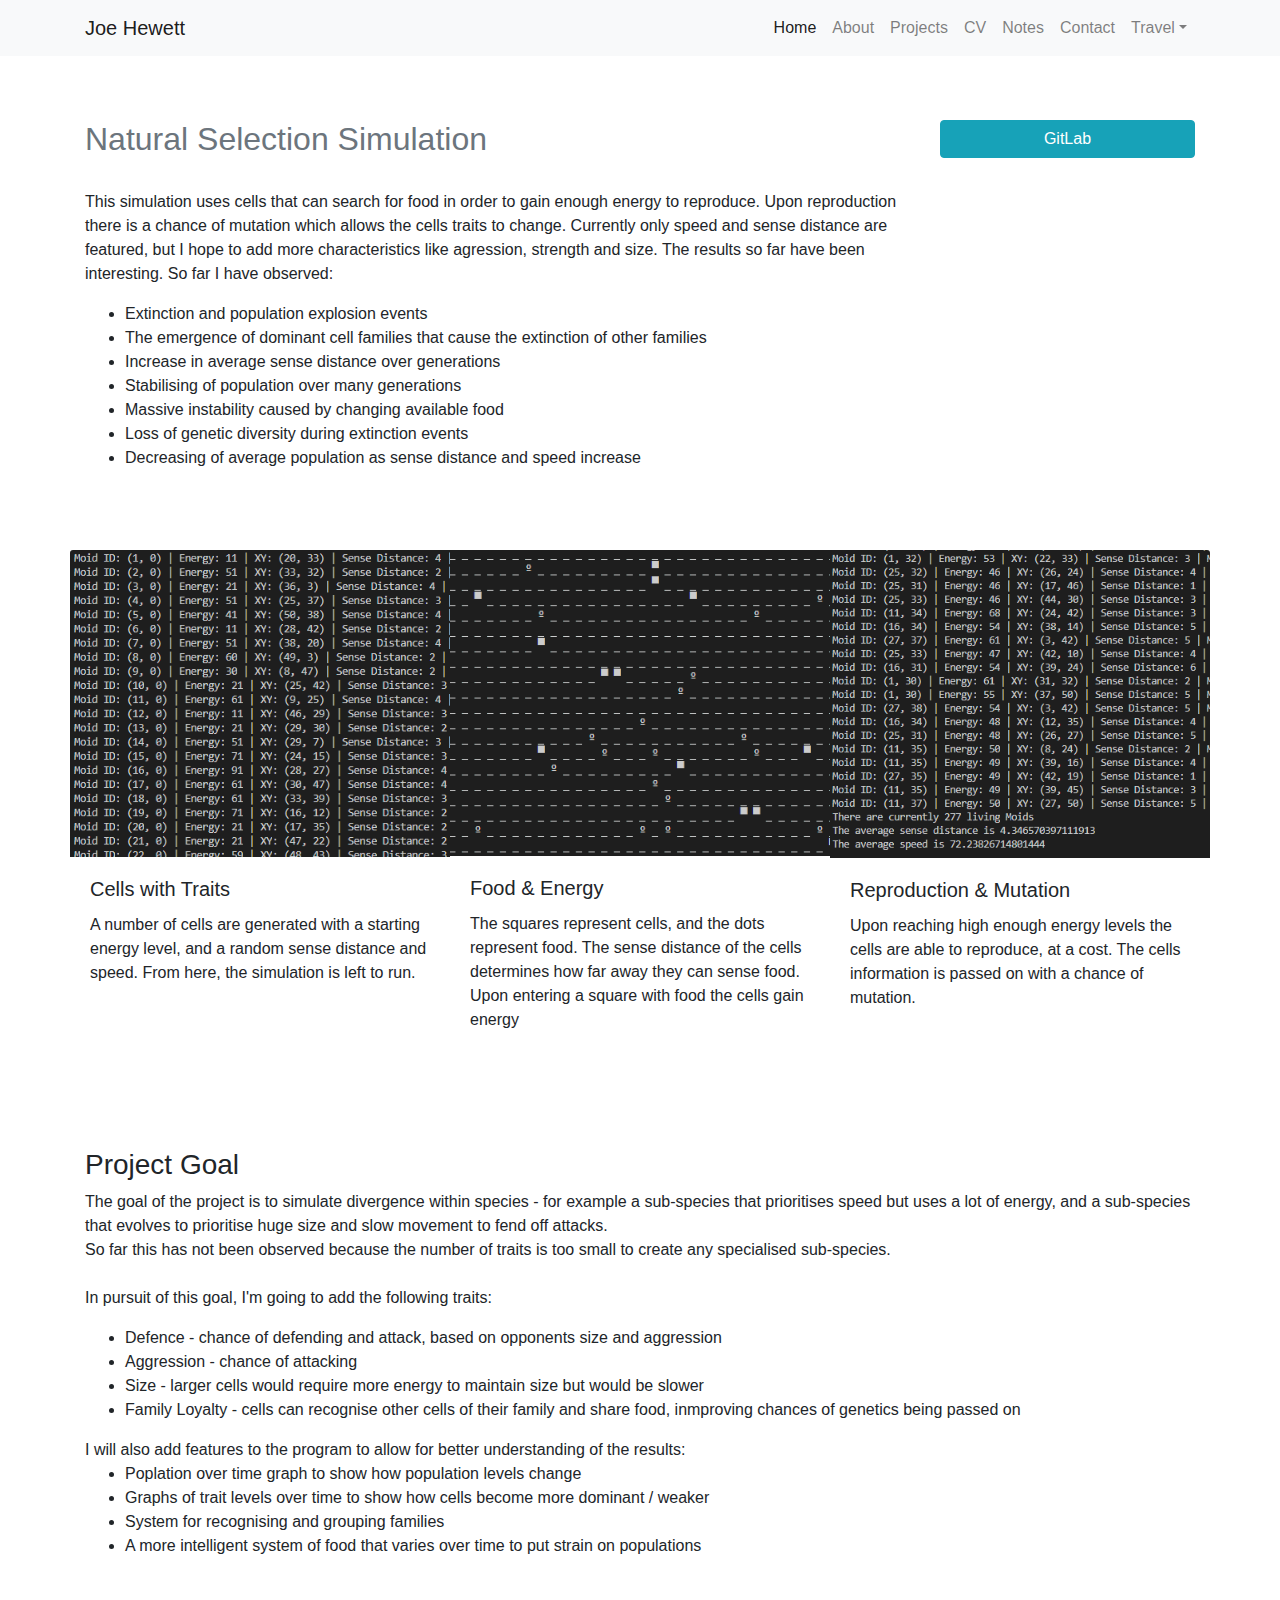
<file: project1.html>
<!doctype html>
<html lang="en">

  <head>
    <!-- Required meta tags -->
    <meta charset="utf-8">
    <meta name="viewport" content="width=device-width, initial-scale=1, shrink-to-fit=no">

    <!-- Bootstrap CSS -->
    <link rel="stylesheet" href="https://maxcdn.bootstrapcdn.com/bootstrap/4.0.0/css/bootstrap.min.css" integrity="sha384-Gn5384xqQ1aoWXA+058RXPxPg6fy4IWvTNh0E263XmFcJlSAwiGgFAW/dAiS6JXm" crossorigin="anonymous">
    <link rel="stylesheet" type="text/css" href="css/style.css">

    <title>Joe Hewett</title>

  </head>

  <body>



  <!-- TOP NAVBAR -->
  <nav class="navbar navbar-expand-md navbar-light bg-light sticky-top fixed-top" id="home">

      <div class="container ml-md-auto">

          <div class="navbar-brand d-none d-md-block">
              Joe Hewett
          </div>

          <div class="navbar-brand d-block d-md-none">
              Joe Hewett
          </div>

          <button class="navbar-toggler" data-toggle="collapse" data-target="#collapse_target">
              <span class="navbar-toggler-icon"></span>
          </button>

          <div class="collapse navbar-collapse" id="collapse_target">

              <ul class="nav navbar-nav ml-auto smooth-scroll">

                  <li class="nav-item active"><a class="nav-link" href="index.html">Home</a></li>

                  <li class="nav-item"><a class="nav-link" href="index.html#about">About</a></li>

                  <li class="nav-item"><a class="nav-link" href="index.html#projects">Projects</a></li>
         
                  <li class="nav-item"><a class="nav-link" href="index.html#cv">CV</a></li>

                  <li class="nav-item"><a class="nav-link" href="index.html#notes">Notes</a></li>

                  <li class="nav-item"><a class="nav-link" href="contact-form-bootstrap\formpage.html">Contact</a></li>

                  <li class="nav-item dropdown">
                    <a class="nav-link dropdown-toggle" href="" id="navbarDropdownMenuLink" data-toggle="dropdown" aria-haspopup="true" aria-expanded="false">Travel</a>
                    <div class="dropdown-menu" aria-labelledby="navbarDropdownMenuLink">
                      <a class="dropdown-item" href="service2.html">Europe</a>
                      <a class="dropdown-item" href="service1.html">Asia</a>
                      <a class="dropdown-item" href="service3.html">Oceania</a>
                      <a class="dropdown-item" href="service3.html">America</a>
                    </div>
                  </li>
              </ul>
          </div>
      </div>
    </nav>


    <div class="container py-5">

        <div class="row py-3">
            <div class="col-9">
                <h2 class="text-muted">Natural Selection Simulation</h2></br>
                  <p>This simulation uses cells that can search for food in order to gain enough energy to reproduce. Upon reproduction there is a chance of mutation
                    which allows the cells traits to change. Currently only speed and sense distance are featured, but I hope to add more characteristics like agression, strength and size.
                    The results so far have been interesting. So far I have observed:
                    <ul>
                      <li>Extinction and population explosion events</li>
                      <li>The emergence of dominant cell families that cause the extinction of other families</li>
                      <li>Increase in average sense distance over generations</li>
                      <li>Stabilising of population over many generations</li>
                      <li>Massive instability caused by changing available food</li>
                      <li>Loss of genetic diversity during extinction events</li>
                      <li>Decreasing of average population as sense distance and speed increase</li>
                    </ul> 
                  </p>
            </div>
            <div class="col-3">
                <a class="btn btn-info btn-block" href="https://gitlab.com/JoeHewett/natural-selection-sim" role="button">GitLab</a>
          </div>
        </div>

        <div class="row py-5">
                <div class="card-group">
                        <div class="card">
                          <img class="card-img-top" src="img/nss2.PNG" alt="Card image cap">
                          <div class="card-body">
                            <h5 class="card-title">Cells with Traits</h5>
                            <p class="card-text">A number of cells are generated with a starting energy level, and a random sense distance and speed. From here, the simulation is left to run.</p>
                            
                          </div>
                        </div>
                        <div class="card">
                          <img class="card-img-top" src="img/nss1.PNG" alt="Card image cap">
                          <div class="card-body">
                            <h5 class="card-title">Food &amp Energy</h5>
                            <p class="card-text">The squares represent cells, and the dots represent food. The sense distance of the cells determines how far away they can sense food. Upon entering a square with food the cells gain energy</p>
                            
                          </div>
                        </div>
                        <div class="card">
                          <img class="card-img-top" src="img/nss3.PNG" alt="Card image cap">
                          <div class="card-body">
                            <h5 class="card-title">Reproduction &amp Mutation</h5>
                            <p class="card-text">Upon reaching high enough energy levels the cells are able to reproduce, at a cost. The cells information is passed on with a chance of mutation.</p>
                            
                          </div>
                        </div>
                      </div>
        </div>


        <div class="row py-5">
            <div class="col-12">
                <h3>Project Goal</h3>
                <p>The goal of the project is to simulate divergence within species - for example a sub-species that prioritises speed but uses a lot of energy, and a sub-species that evolves to prioritise huge size and slow movement to fend off attacks.</br> 
                So far this has not been observed because the number of traits is too small to create any specialised sub-species.</br><br>
                In pursuit of this goal, I'm going to add the following traits:
                <ul>
                  <li>Defence - chance of defending and attack, based on opponents size and aggression</li>
                  <li>Aggression - chance of attacking</li>  
                  <li>Size - larger cells would require more energy to maintain size but would be slower</li> 
                  <li>Family Loyalty - cells can recognise other cells of their family and share food, inmproving chances of genetics being passed on</li>
                </ul>

                I will also add features to the program to allow for better understanding of the results:
                <ul>
                  <li>Poplation over time graph to show how population levels change</li>
                  <li>Graphs of trait levels over time to show how cells become more dominant / weaker</li>
                  <li>System for recognising and grouping families </li>
                  <li>A more intelligent system of food that varies over time to put strain on populations</li>
                </ul>
                  
                </p>
            </div>
        </div>
    </div>

    </body>
    </html>
</file>
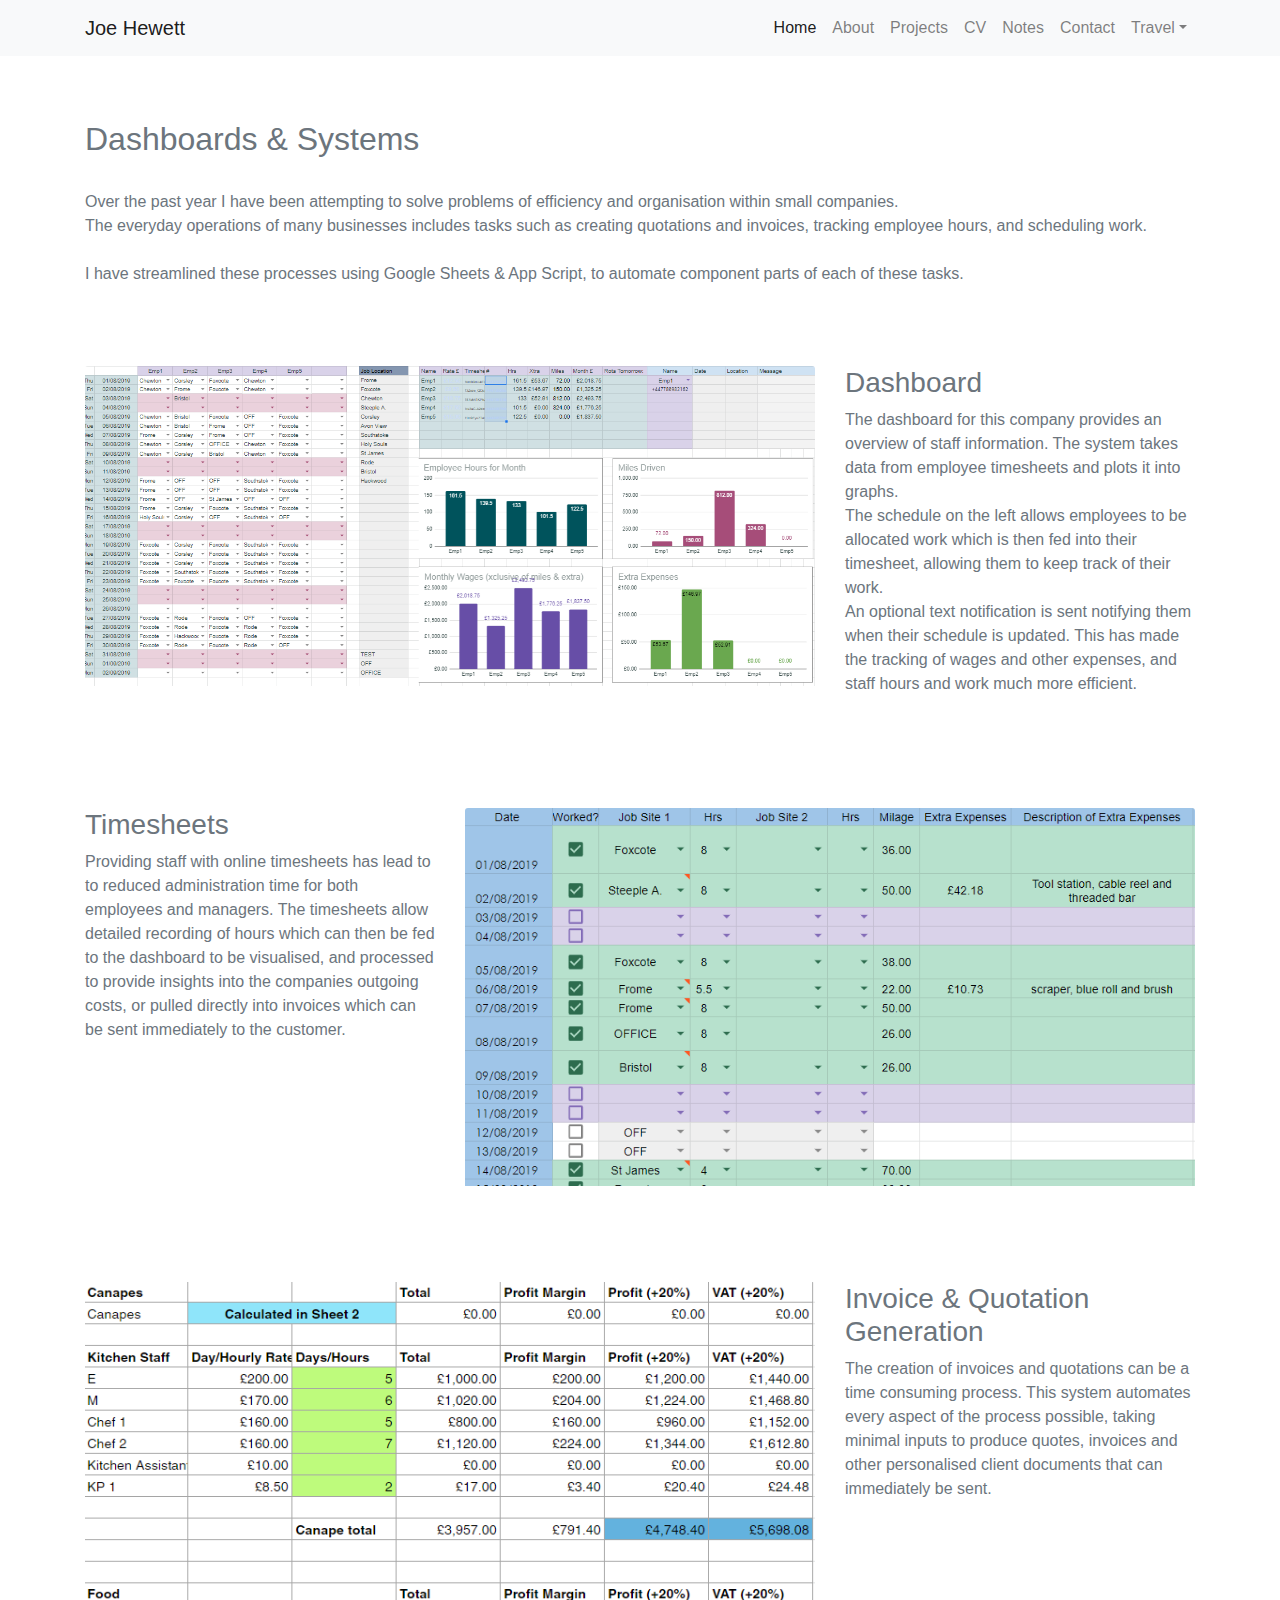
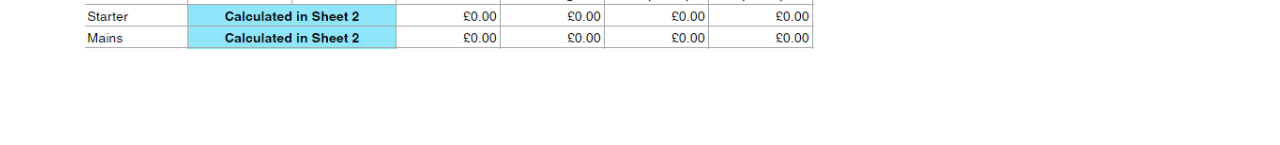
<file: project2.html>
<!doctype html>
<html lang="en">

  <head>
    <!-- Required meta tags -->
    <meta charset="utf-8">
    <meta name="viewport" content="width=device-width, initial-scale=1, shrink-to-fit=no">

    <!-- Bootstrap CSS -->
    <link rel="stylesheet" href="https://maxcdn.bootstrapcdn.com/bootstrap/4.0.0/css/bootstrap.min.css" integrity="sha384-Gn5384xqQ1aoWXA+058RXPxPg6fy4IWvTNh0E263XmFcJlSAwiGgFAW/dAiS6JXm" crossorigin="anonymous">
    <link rel="stylesheet" type="text/css" href="css/style.css">

    <title>Joe Hewett</title>

  </head>

  <body>



  <!-- TOP NAVBAR -->
  <nav class="navbar navbar-expand-md navbar-light bg-light sticky-top fixed-top" id="home">

      <div class="container ml-md-auto">

          <div class="navbar-brand d-none d-md-block">
              Joe Hewett
          </div>

          <div class="navbar-brand d-block d-md-none">
              Joe Hewett
          </div>

          <button class="navbar-toggler" data-toggle="collapse" data-target="#collapse_target">
              <span class="navbar-toggler-icon"></span>
          </button>

          <div class="collapse navbar-collapse" id="collapse_target">

              <ul class="nav navbar-nav ml-auto smooth-scroll">

                  <li class="nav-item active"><a class="nav-link" href="index.html">Home</a></li>

                  <li class="nav-item"><a class="nav-link" href="index.html#about">About</a></li>

                  <li class="nav-item"><a class="nav-link" href="index.html#projects">Projects</a></li>
         
                  <li class="nav-item"><a class="nav-link" href="index.html#cv">CV</a></li>

                  <li class="nav-item"><a class="nav-link" href="index.html#notes">Notes</a></li>

                  <li class="nav-item"><a class="nav-link" href="contact-form-bootstrap\formpage.html">Contact</a></li>

                  <li class="nav-item dropdown">
                    <a class="nav-link dropdown-toggle" href="" id="navbarDropdownMenuLink" data-toggle="dropdown" aria-haspopup="true" aria-expanded="false">Travel</a>
                    <div class="dropdown-menu" aria-labelledby="navbarDropdownMenuLink">
                      <a class="dropdown-item" href="service2.html">Europe</a>
                      <a class="dropdown-item" href="service1.html">Asia</a>
                      <a class="dropdown-item" href="service3.html">Oceania</a>
                      <a class="dropdown-item" href="service3.html">America</a>
                    </div>
                  </li>
              </ul>
          </div>
      </div>
    </nav>


    <div class="container py-5 text-muted">

        <div class="row py-3">
            <div class="col-12">
                <h2 class="text-muted">Dashboards &amp Systems</h2></br>
                  <p>Over the past year I have been attempting to solve problems of efficiency and organisation within small companies.</br>
                    The everyday operations of many businesses includes tasks such as creating quotations and invoices, tracking employee hours, and scheduling work. </br></br>
                    I have streamlined these processes using Google Sheets &amp App Script, to automate component parts of each of these tasks.
                  </p>
            </div>
            
        </div>

        <div class="row py-5">
          <div class="col-8">
            <div class="card">
                <img class="card-img-top" src="img/dashboard.PNG" alt="Card image cap">                 
            </div> 
          </div>

          <div class="col-4">
            <h3>Dashboard</h3>
            <p>The dashboard for this company provides an overview of staff information. The system takes data from employee timesheets and plots it into graphs.</br>
            The schedule on the left allows employees to be allocated work which is then fed into their timesheet, allowing them to keep track of their work. </br>
            An optional text notification is sent notifying them when their schedule is updated.
            This has made the tracking of wages and other expenses, and staff hours and work much more efficient. </p>
          </div>
        </div>      
        
        <div class="row py-5">
            
            <div class="col-4">
              <h3>Timesheets</h3>
              <p>Providing staff with online timesheets has lead to to reduced administration time for both employees and managers. 
                The timesheets allow detailed recording of hours which can then be fed to the dashboard to be visualised, and processed to provide insights 
                into the companies outgoing costs, or pulled directly into invoices which can be sent immediately to the customer.</p>
            </div>

            <div class="col-8">
                <div class="card">
                    <img class="card-img-top" src="img/timesheet.PNG" alt="Card image cap">                 
                </div> 
              </div>
    
          </div>   
          
          <div class="row py-5">

              <div class="col-8">
                  <div class="card">
                      <img class="card-img-top" src="img/invoice.PNG" alt="Card image cap">                 
                  </div> 
                </div>

                <div class="col-4">
                    <h3>Invoice &amp Quotation Generation</h3>
                    <p>The creation of invoices and quotations can be a time consuming process. This system automates every aspect of the process possible,
                      taking minimal inputs to produce quotes, invoices and other personalised client documents that can immediately be sent.
                    </p>
                </div>
      
            </div>
        


        
    </div>

  </div>

    </body>
    </html>
</file>
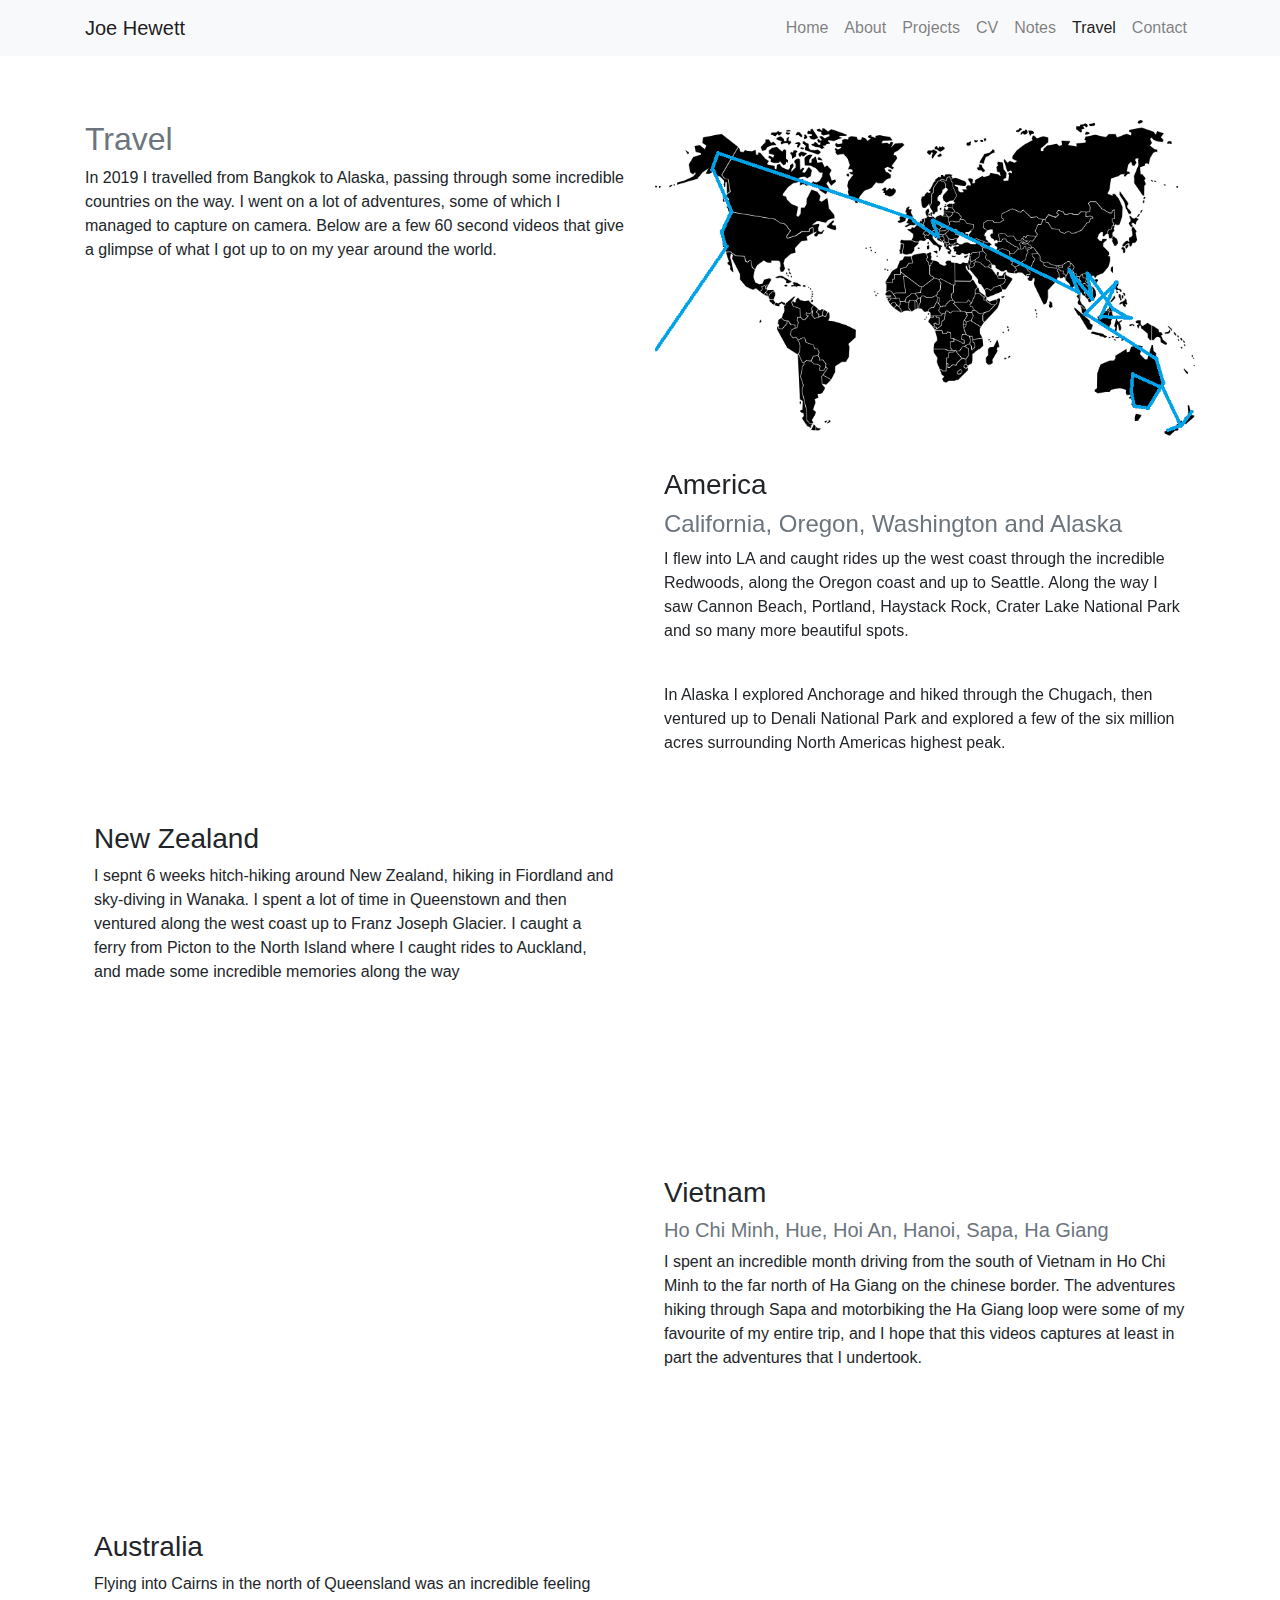
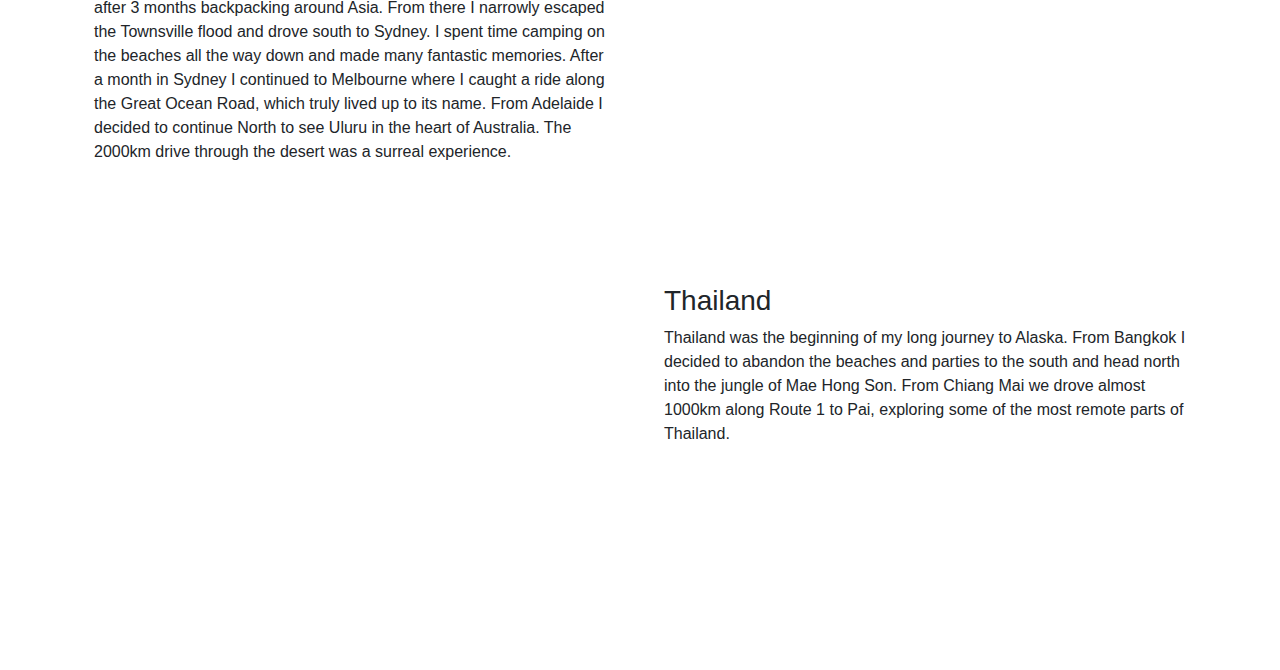
<file: travel.html>
<!doctype html>
<html lang="en">

  <head>
    <!-- Required meta tags -->
    <meta charset="utf-8">
    <meta name="viewport" content="width=device-width, initial-scale=1, shrink-to-fit=no">

    <!-- Bootstrap CSS -->
    <link rel="stylesheet" href="https://maxcdn.bootstrapcdn.com/bootstrap/4.0.0/css/bootstrap.min.css" integrity="sha384-Gn5384xqQ1aoWXA+058RXPxPg6fy4IWvTNh0E263XmFcJlSAwiGgFAW/dAiS6JXm" crossorigin="anonymous">
    <link rel="stylesheet" type="text/css" href="css/style.css">

    <title>Joe Hewett</title>

  </head>

  <body>



  <!-- TOP NAVBAR -->
  <nav class="navbar navbar-expand-md navbar-light bg-light sticky-top fixed-top" id="home">

        <div class="container ml-md-auto">
  
            <div class="navbar-brand d-none d-md-block">
                Joe Hewett
            </div>
  
            <div class="navbar-brand d-block d-md-none">
                Joe Hewett
            </div>
  
            <button class="navbar-toggler" data-toggle="collapse" data-target="#collapse_target">
                <span class="navbar-toggler-icon"></span>
            </button>
  
            <div class="collapse navbar-collapse" id="collapse_target">
  
                <ul class="nav navbar-nav ml-auto smooth-scroll">
  
                    <li class="nav-item"><a class="nav-link" href="index.html">Home</a></li>
  
                    <li class="nav-item"><a class="nav-link" href="index.html#about">About</a></li>
  
                    <li class="nav-item"><a class="nav-link" href="index.html#projects">Projects</a></li>
           
                    <li class="nav-item"><a class="nav-link" href="index.html#cv">CV</a></li>
  
                    <li class="nav-item"><a class="nav-link" href="index.html#notes">Notes</a></li>
  
                    <li class="nav-item active"><a class="nav-link" href="travel.html">Travel</a></li>
  
                    <li class="nav-item"><a class="nav-link" href="contact-form-bootstrap\formpage.html">Contact</a></li>
  
                    
                </ul>
            </div>
        </div>
      </nav>


    <div class="container py-5">

        <div class="row py-3">
            <div class="col-6">
                <h2 class="text-muted">Travel</h1>
                <p>In 2019 I travelled from Bangkok to Alaska, passing through some incredible countries on the way. I went on a lot of adventures, some of which I managed to capture on camera. Below are a few 60 second videos that give a glimpse of what I got up to on my year around the world.</p>
            </div>
            <div class="col-6">
                <div class="card">
                    <img src="img/map.png" class="card-img-top" alt="...">
                </div>
            </div>
            
        </div>



        <div class="row py-3">
            <div class="col-lg-6">
                <iframe width="560" height="315" src="https://www.youtube.com/embed/UbF4lcsQQSY" frameborder="0" allow="accelerometer; autoplay; encrypted-media; gyroscope; picture-in-picture" allowfullscreen></iframe>
            </div>
            <div class="col-lg-6 px-4">
                <h3>America</h3>
                <h4 class="text-muted">California, Oregon, Washington and Alaska</h4>

                <p>I flew into LA and caught rides up the west coast through the incredible Redwoods, along the Oregon coast and up to Seattle. Along the way I saw Cannon Beach, Portland, Haystack Rock, Crater Lake National Park and so many more beautiful spots.</p>
            </br> In Alaska I explored Anchorage and hiked through the Chugach, then ventured up to Denali National Park and explored a few of the six million acres surrounding North Americas highest peak. 
            </div>
        </div>

        <div class="row py-3">
                <div class="col-lg-6 px-4">
                    <h3>New Zealand</h3>
                    <p>I sepnt 6 weeks hitch-hiking around New Zealand, hiking in Fiordland and sky-diving in Wanaka. I spent a lot of time in Queenstown and then ventured along the west coast up to Franz Joseph Glacier. I caught a ferry from Picton to the North Island where I caught rides to Auckland, and made some incredible memories along the way</p>
                </div>
            <div class="col-lg-6">
                <iframe width="560" height="315" src="https://www.youtube.com/embed/0577eK3Kb-Y" frameborder="0" allow="accelerometer; autoplay; encrypted-media; gyroscope; picture-in-picture" allowfullscreen></iframe>
            </div>
        </div>

        <div class="row py-3">
            <div class="col-lg-6">
                <iframe width="560" height="315" src="https://www.youtube.com/embed/ViDvEDJcg0U" frameborder="0" allow="accelerometer; autoplay; encrypted-media; gyroscope; picture-in-picture" allowfullscreen></iframe>
            </div>
            <div class="col-lg-6 px-4">
                <h3>Vietnam</h3>
                <h5 class="text-muted">Ho Chi Minh, Hue, Hoi An, Hanoi, Sapa, Ha Giang</h5>
                <p>I spent an incredible month driving from the south of Vietnam in Ho Chi Minh to the far north of Ha Giang on the chinese border. The adventures hiking through Sapa and motorbiking the Ha Giang loop were some of my favourite of my entire trip, and I hope that this videos captures at least in part the adventures that I undertook.</p>
            </div>
        </div>

        <div class="row py-3">
                <div class="col-lg-6 px-4">
                    <h3>Australia</h3>
                    <p>Flying into Cairns in the north of Queensland was an incredible feeling after 3 months backpacking around Asia. From there I narrowly escaped the Townsville flood and drove south to Sydney. I spent time camping on the beaches all the way down and made many fantastic memories. After a month in Sydney I continued to Melbourne where I caught a ride along the Great Ocean Road, which truly lived up to its name. From Adelaide I decided to continue North to see Uluru in the heart of Australia. The 2000km drive through the desert was a surreal experience.</p>
                </div>
            <div class="col-lg-6">
                <iframe width="560" height="315" src="https://www.youtube.com/embed/b5R8T52X6Mk" frameborder="0" allow="accelerometer; autoplay; encrypted-media; gyroscope; picture-in-picture" allowfullscreen></iframe>
            </div>
        </div>

        <div class="row py-3">
                <div class="col-lg-6">
                    <iframe width="560" height="315" src="https://www.youtube.com/embed/BKwOSLIRwl8" frameborder="0" allow="accelerometer; autoplay; encrypted-media; gyroscope; picture-in-picture" allowfullscreen></iframe>
                </div>
                <div class="col-lg-6 px-4">
                    <h3>Thailand</h3>
                    <p>Thailand was the beginning of my long journey to Alaska. From Bangkok I decided to abandon the beaches and parties to the south and head north into the jungle of Mae Hong Son. From Chiang Mai we drove almost 1000km along Route 1 to Pai, exploring some of the most remote parts of Thailand.</p>
                </div>
            </div>

    </div>

    </body>
    </html>
</file>
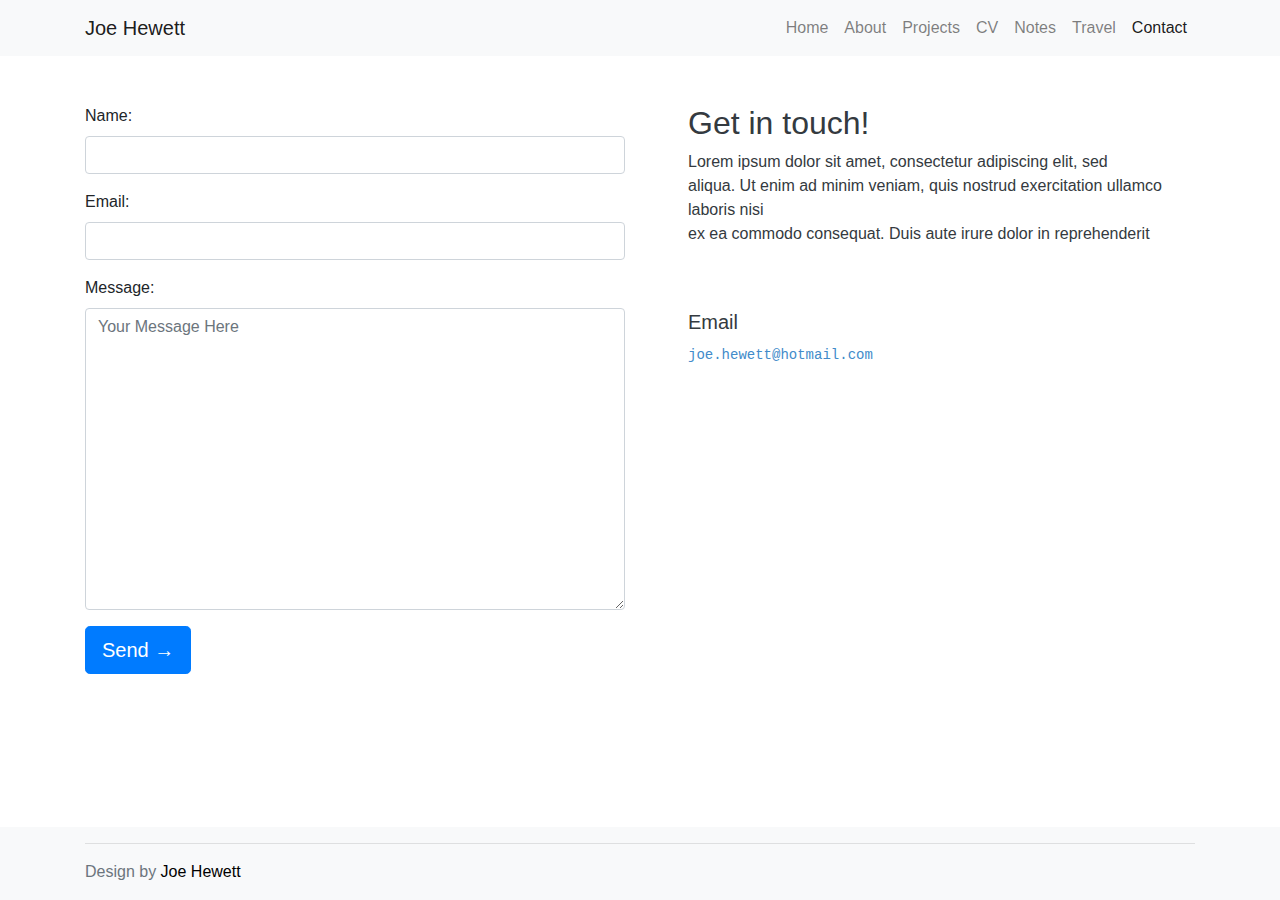
<file: contact-form-bootstrap/formpage.html>
<!doctype html>
<html lang="en">
  <head>

    <!-- Required meta tags -->
    <meta charset="utf-8">
    <meta name="viewport" content="width=device-width, initial-scale=1, shrink-to-fit=no">

    <!-- Bootstrap CSS -->
    <link rel="stylesheet" href="https://maxcdn.bootstrapcdn.com/bootstrap/4.0.0/css/bootstrap.min.css" integrity="sha384-Gn5384xqQ1aoWXA+058RXPxPg6fy4IWvTNh0E263XmFcJlSAwiGgFAW/dAiS6JXm" crossorigin="anonymous">

    <script src="https://ajax.googleapis.com/ajax/libs/jquery/1.12.4/jquery.min.js"></script>
    <link rel="stylesheet" href="form.css">
    <script src="form.js"></script>

    <meta http-equiv="X-UA-Compatible" content="IE=edge">
    <meta name="viewport" content="width=device-width, initial-scale=1">

    <title>Contact Us</title>

  </head>

  <body>




<!-- TOP NAVBAR -->
<nav class="navbar navbar-expand-md navbar-light bg-light sticky-top fixed-top" id="home">

    <div class="container ml-md-auto">

        <div class="navbar-brand d-none d-md-block">
            Joe Hewett
        </div>

        <div class="navbar-brand d-block d-md-none">
            Joe Hewett
        </div>

        <button class="navbar-toggler" data-toggle="collapse" data-target="#collapse_target">
            <span class="navbar-toggler-icon"></span>
        </button>

        <div class="collapse navbar-collapse" id="collapse_target">

            <ul class="nav navbar-nav ml-auto smooth-scroll">

                <li class="nav-item"><a class="nav-link" href="../index.html">Home</a></li>

                <li class="nav-item"><a class="nav-link" href="../index.html#about">About</a></li>

                <li class="nav-item"><a class="nav-link" href="../index.html#projects">Projects</a></li>
       
                <li class="nav-item"><a class="nav-link" href="../index.html#cv">CV</a></li>

                <li class="nav-item"><a class="nav-link" href="../index.html#notes">Notes</a></li>

                <li class="nav-item"><a class="nav-link" href="../travel.html">Travel</a></li>

                <li class="nav-item active"><a class="nav-link" href="../contact-form-bootstrap\formpage.html">Contact</a></li>

                
            </ul>
        </div>
    </div>
  </nav>


<div class="container">

  <div class="row pt-5">

    <div class="col-md-6">

          <form role="form" method="post" id="reused_form" >
              <div class="form-group">
                  <label for="name"> Name:</label>
                  <input type="text" class="form-control" id="name" name="name" required maxlength="50">
              </div>
              <div class="form-group">
                  <label for="email"> Email:</label>
                  <input type="email" class="form-control" id="email" name="email" required maxlength="50">
              </div>
              <div class="form-group">
                  <label for="name"> Message:</label>
                  <textarea class="form-control" type="textarea" name="message" id="message" placeholder="Your Message Here" maxlength="6000" rows="12"></textarea>
              </div>
              <button type="submit" class="btn btn-lg btn-primary pull-right" id="btnContactUs">Send &rarr;</button>
          </form>

          <div id="success_message" style="width:100%; height:100%; display:none; "> <h3>Sent your message successfully!</h3> </div>
          <div id="error_message" style="width:100%; height:100%; display:none; "> <h3>Error</h3> Sorry there was an error sending your form. Please try again or contact us using the email or phone number above. </div>

      </div>

      <div class="col-md-6 pl-5">

        <h2 class="text-dark">Get in touch!</h2>
        <p class="text-dark">Lorem ipsum dolor sit amet, consectetur adipiscing elit, sed
        </br>aliqua. Ut enim ad minim veniam, quis nostrud exercitation ullamco laboris nisi
        </br>ex ea commodo consequat. Duis aute irure dolor in reprehenderit</p>



        <h5 class="text-dark pt-5">Email</h5>
        <code>joe.hewett@hotmail.com</code>

      </div>

  </div>
</div>

<footer class="page-footer font-small mdb-color bg-light fixed-bottom">

    <div class="container text-center text-md-left">

      <hr>

      <div class="row d-flex align-items-center">

        <div class="col-md-7 col-lg-8">

          <p class="text-center text-muted text-md-left">
            
             Design by
             <a style="color:#000;" href="#">
               Joe Hewett
          </p>

        </div>


      </div>
    </div>
  </footer>

    <script src="https://code.jquery.com/jquery-3.2.1.slim.min.js" integrity="sha384-KJ3o2DKtIkvYIK3UENzmM7KCkRr/rE9/Qpg6aAZGJwFDMVNA/GpGFF93hXpG5KkN" crossorigin="anonymous"></script>
    <script src="https://cdnjs.cloudflare.com/ajax/libs/popper.js/1.12.9/umd/popper.min.js" integrity="sha384-ApNbgh9B+Y1QKtv3Rn7W3mgPxhU9K/ScQsAP7hUibX39j7fakFPskvXusvfa0b4Q" crossorigin="anonymous"></script>
    <script src="https://maxcdn.bootstrapcdn.com/bootstrap/4.0.0/js/bootstrap.min.js" integrity="sha384-JZR6Spejh4U02d8jOt6vLEHfe/JQGiRRSQQxSfFWpi1MquVdAyjUar5+76PVCmYl" crossorigin="anonymous"></script>
    <script src="https://cdnjs.cloudflare.com/ajax/libs/jquery/3.1.1/jquery.min.js"></script>

    <script type="text/javascript" src="https://platform.linkedin.com/badges/js/profile.js" async defer></script>


  </body>
</html>
</file>
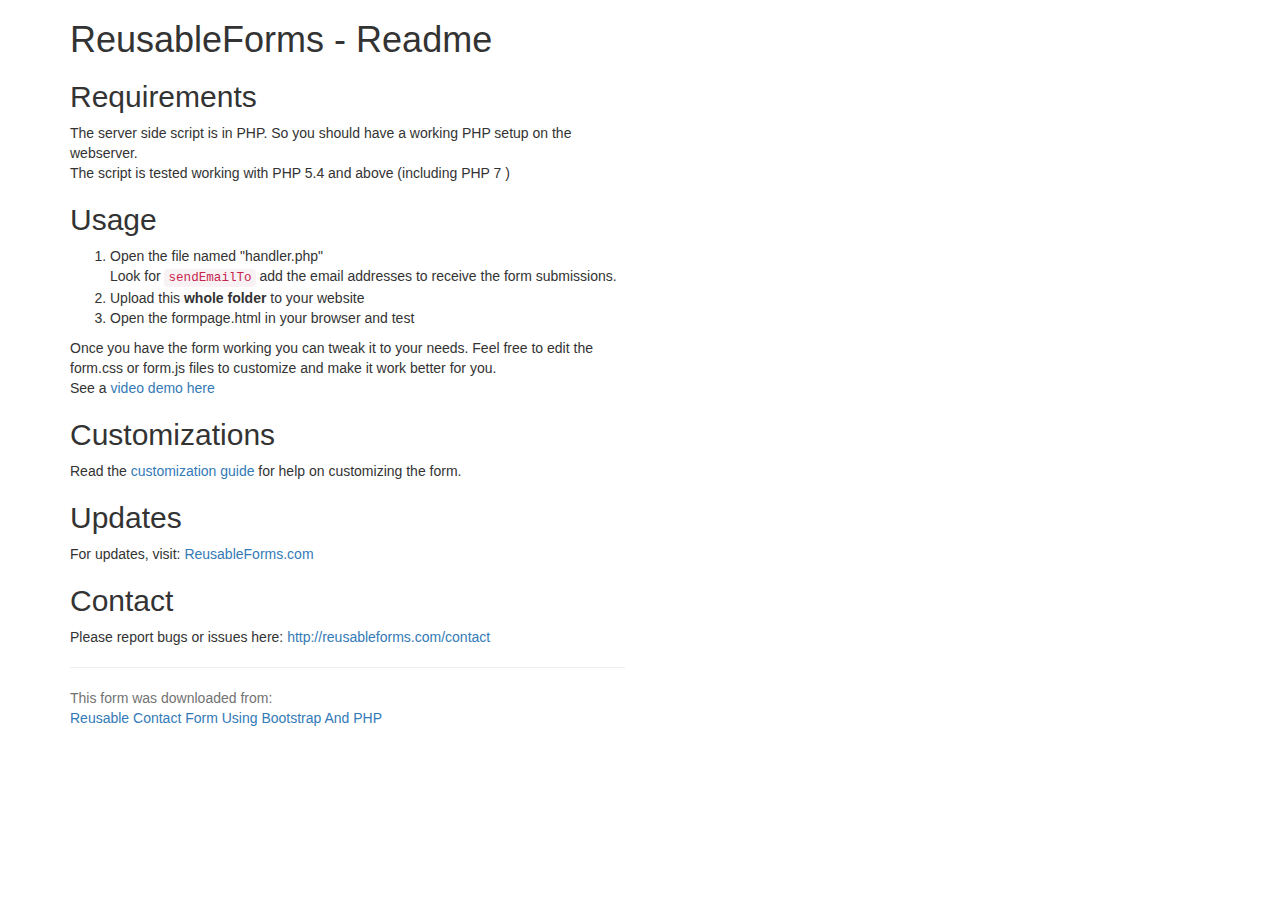
<file: contact-form-bootstrap/readme.html>
<!doctype html>

<html lang="en">
<head>
  <meta charset="utf-8">

  <title>Reusable Form Readme First</title>
  <!-- Latest compiled and minified CSS -->
<link rel="stylesheet" href="https://maxcdn.bootstrapcdn.com/bootstrap/3.3.7/css/bootstrap.min.css" >

</head>

<body>
<div class="container">
<div class="row">
<div class="col-md-6">
<h1>ReusableForms - Readme</h1>

<h2>Requirements</h2>
The server side script is in PHP. So you should have a working PHP setup on the webserver.
<p>
The script is tested working with PHP 5.4 and above (including PHP 7 )
</p>

<h2>Usage</h2>
<ol>
<li>Open the file named "handler.php" <br/> Look for <code>sendEmailTo</code> add the email addresses to receive the form submissions.</li>
<li>Upload this <strong>whole folder</strong> to your website</li>
<li>Open the formpage.html in your browser and test</li>
</ol>
Once you have the form working you can tweak it to your needs. Feel free to edit the form.css or form.js files to customize and make it work better for you.
<p>
See a <a href="https://youtu.be/jAr4ZtLnmn0">video demo here</a>
</p>
<h2>Customizations</h2>
Read the <a href="http://reusableforms.com/doc/customization">customization guide</a> for help on customizing the form.

<h2>Updates</h2>
For updates, visit: <a href="http://reusableforms.com">ReusableForms.com</a>

<h2>Contact</h2>
Please report bugs or issues here:
<a href="http://reusableforms.com/contact">http://reusableforms.com/contact</a>
<p></p>
<hr/>
<p class="help-block">
This form was downloaded from:<br/>
<a href="http://reusableforms.com/d/a/contact-form-bootstrap">Reusable Contact Form Using Bootstrap And PHP</a>
</p>

</div>
</div>
</div>
</body>
</html>
</file>
<file: css/style.css>
.card:hover {opacity: 0.6;}


.navbar-brand:hover {opacity: 0.6;}

@media (max-width: 992px) {
    .phoneText {
        font-size: 15px;
    }
}

.card {
  border: none;
}

#about{
  padding: 50px 0 30px 0;
  text-align:center;
  margin-top:40px;
}

.centered-text {
    text-align:center;
}

a {color:#000;}

#carouselcaption1 {
  transform: translateY(20%);
  bottom: 0;
  top: 50%;
}

#carouselcaption2 {
  transform: translateY(-10%);
  top: 50%;
}

#carouselcaption3 {
  transform: translateY(-30%);
  bottom: 0;
  top: 50%;
}





.remove-all-margin-padding{
margin:0 ! important;
padding:0 ! important;
}

.navbar {
  background-color: #0f0f0f;
}




code {

    color:#428bca;
}


.card {

  border:none;
}

.hovereffect {
  width: 100%;

  float: left;
  overflow: hidden;
  position: relative;
  text-align: center;
  cursor: default;
}

.hovereffect .overlay {
  position: absolute;
  overflow: hidden;
  width: 80%;
  height: 80%;
  left: 10%;
  top: 10%;
  border-bottom: 1px solid #FFF;
  border-top: 1px solid #FFF;
  -webkit-transition: opacity 0.35s, -webkit-transform 0.35s;
  transition: opacity 0.35s, transform 0.35s;
  -webkit-transform: scale(0,1);
  -ms-transform: scale(0,1);
  transform: scale(0,1);
}

.hovereffect:hover .overlay {
  opacity: 1;
  filter: alpha(opacity=100);
  -webkit-transform: scale(1);
  -ms-transform: scale(1);
  transform: scale(1);
}

.hovereffect img {
  display: block;
  position: relative;
  -webkit-transition: all 0.35s;
  transition: all 0.35s;
}

.hovereffect:hover img {
  filter: url('data:image/svg+xml;charset=utf-8,<svg xmlns="http://www.w3.org/2000/svg"><filter id="filter"><feComponentTransfer color-interpolation-filters="sRGB"><feFuncR type="linear" slope="0.6" /><feFuncG type="linear" slope="0.6" /><feFuncB type="linear" slope="0.6" /></feComponentTransfer></filter></svg>#filter');
  filter: brightness(0.2);
  -webkit-filter: brightness(0.2);
}

.hovereffect h1 {
  text-transform: uppercase;
  text-align: center;
  position: relative;
  font-size: 17px;
  background-color: transparent;
  color: #FFF;
  padding: 1em 0;
  opacity: 0;
  filter: alpha(opacity=0);
  -webkit-transition: opacity 0.35s, -webkit-transform 0.35s;
  transition: opacity 0.35s, transform 0.35s;
  -webkit-transform: translate3d(0,-100%,0);
  transform: translate3d(0,-100%,0);
}

.hovereffect h2 {
  text-transform: uppercase;
  text-align: center;
  position: relative;
  font-size: 17px;
  background-color: transparent;
  color: #FFF;
  padding: 1em 0;
  opacity: 0;
  filter: alpha(opacity=0);
  -webkit-transition: opacity 0.35s, -webkit-transform 0.35s;
  transition: opacity 0.35s, transform 0.35s;
  -webkit-transform: translate3d(0,-100%,0);
  transform: translate3d(0,-100%,0);
}

.hovereffect a, .hovereffect p {
  color: #FFF;
  padding: 1em 0;
  opacity: 0;
  filter: alpha(opacity=0);
  -webkit-transition: opacity 0.35s, -webkit-transform 0.35s;
  transition: opacity 0.35s, transform 0.35s;
  -webkit-transform: translate3d(0,100%,0);
  transform: translate3d(0,100%,0);
}

.hovereffect:hover a, .hovereffect:hover p, .hovereffect:hover h2 {
  opacity: 1;
  filter: alpha(opacity=100);
  -webkit-transform: translate3d(0,0,0);
  transform: translate3d(0,0,0);
}
</file>
<file: contact-form-bootstrap/form.css>
code {

    color:#428bca;
}

a {
    color: inherit;
}

a:hover {
    color: inherit;
}

.centeredtext {
    text-align:center;
}

.card:hover {opacity: 0.8;}
</file>
